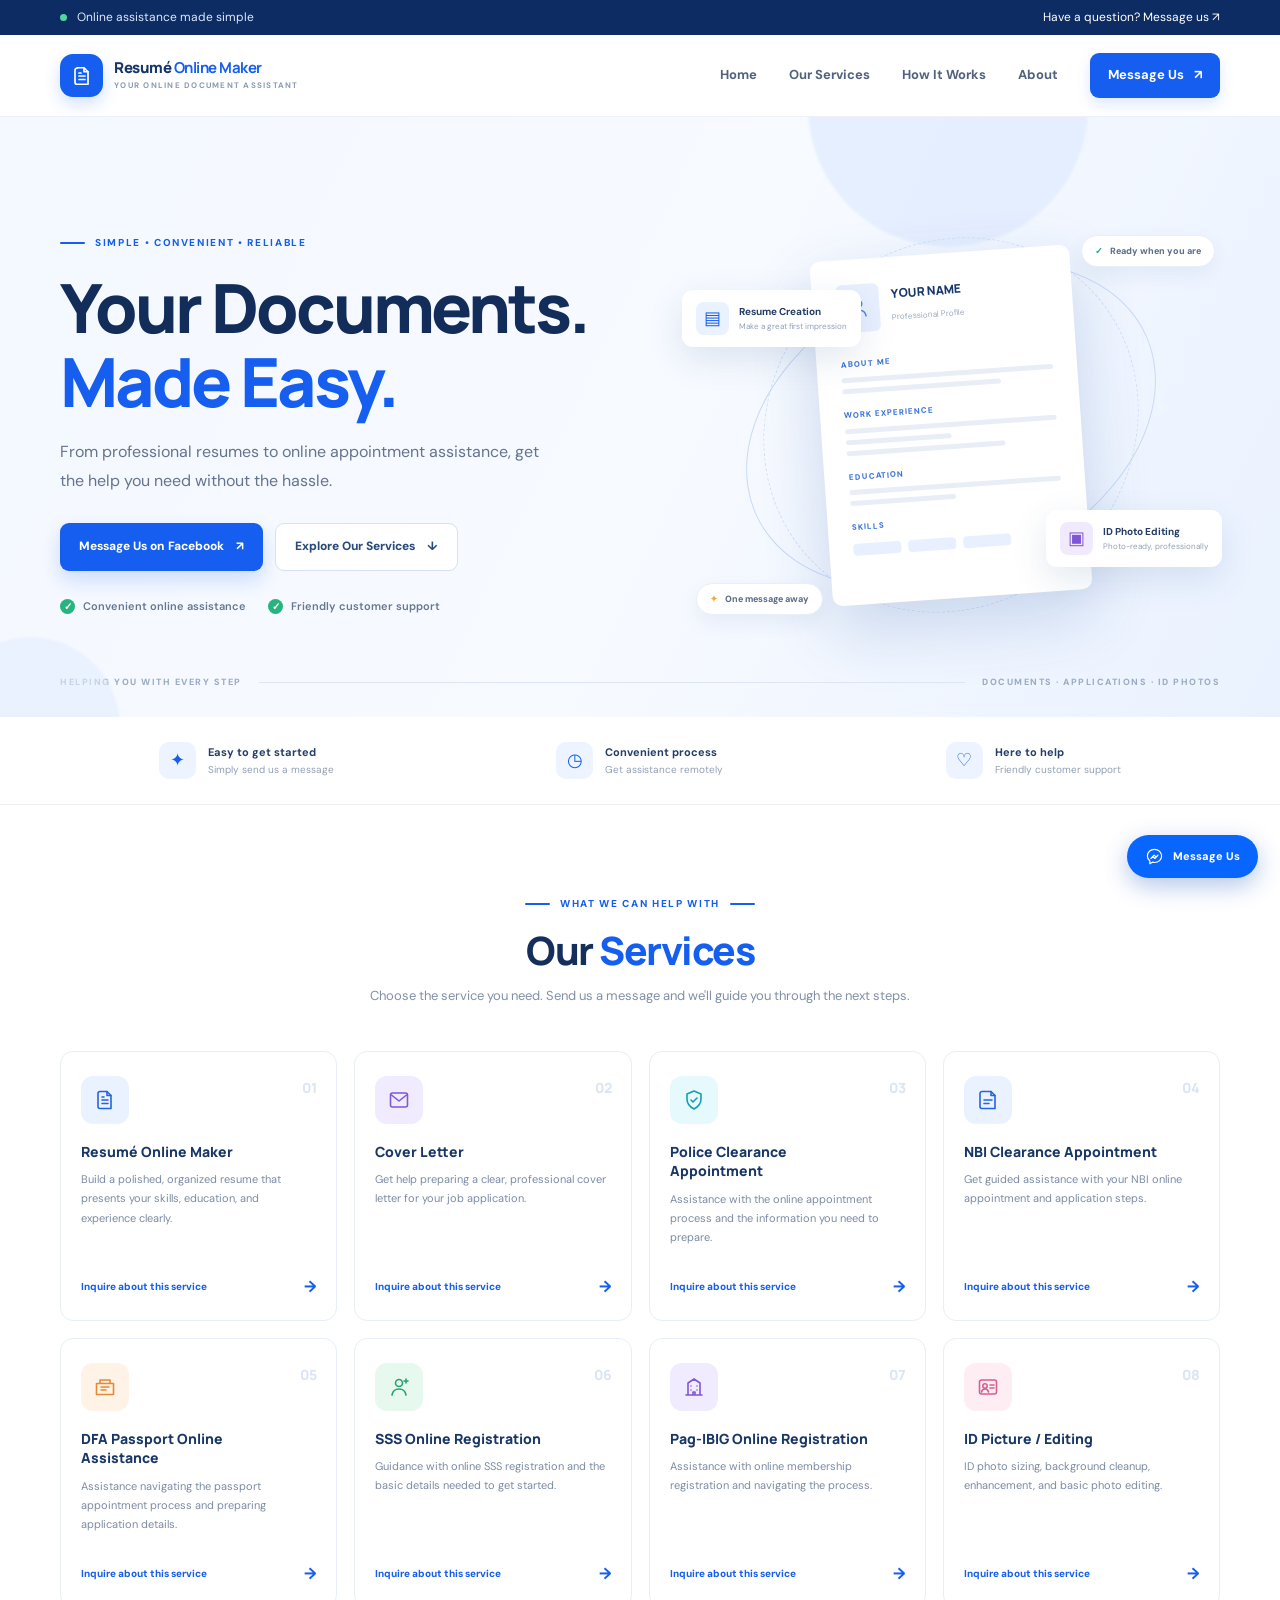
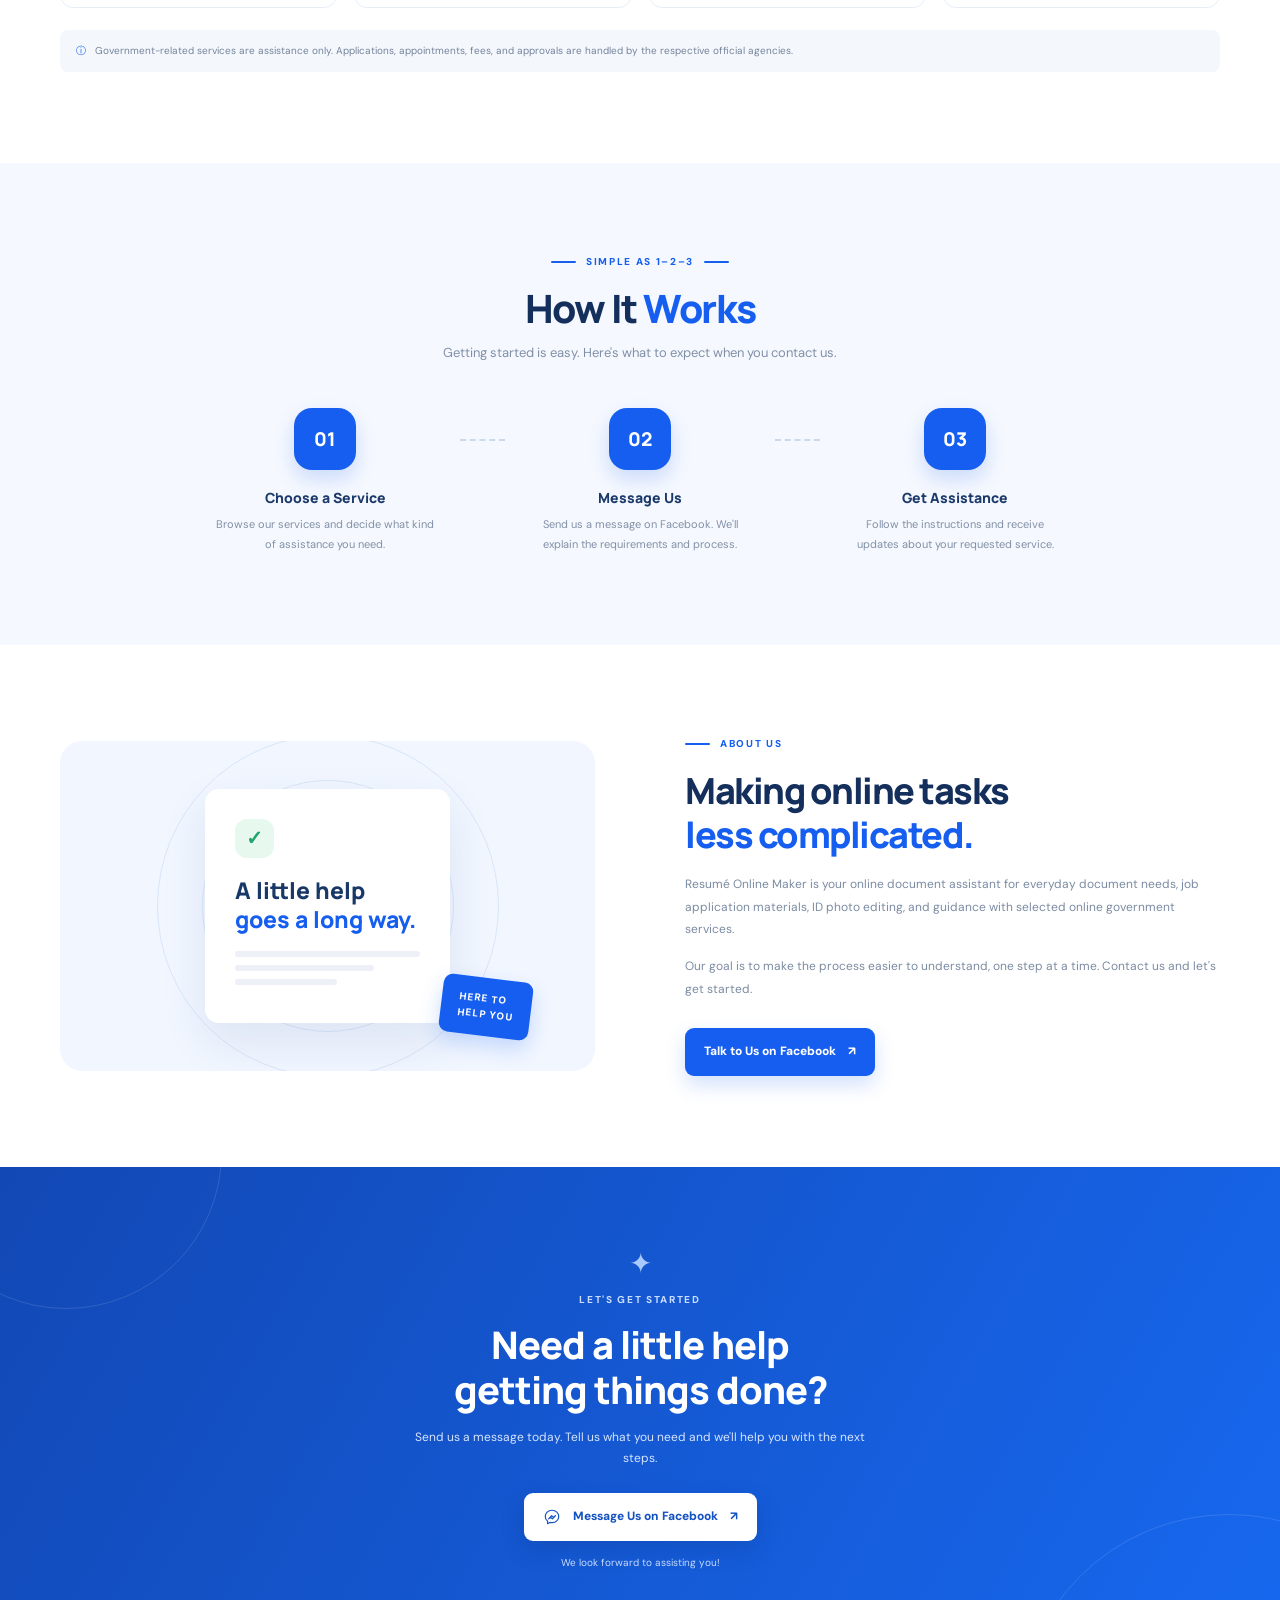
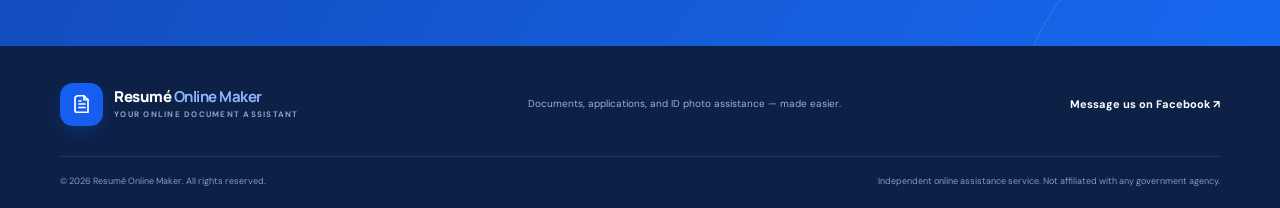
<file: index.html>
<!DOCTYPE html>
<html lang="en">
<head>
  <meta charset="UTF-8">
  <meta name="viewport" content="width=device-width, initial-scale=1.0">
  <meta name="description" content="Resume Online Maker offers resume creation, cover letters, online appointment assistance, registration assistance, and ID photo editing.">
  <meta name="theme-color" content="#155eef">
  <title>Resumé Online Maker | Documents Made Easy</title>
  <link rel="preconnect" href="https://fonts.googleapis.com">
  <link rel="preconnect" href="https://fonts.gstatic.com" crossorigin>
  <link href="https://fonts.googleapis.com/css2?family=DM+Sans:wght@400;500;600;700;800&family=Manrope:wght@500;600;700;800&display=swap" rel="stylesheet">
  <link rel="stylesheet" href="style.css">
</head>
<body>
  <div class="top-strip">
    <div class="container top-strip-inner">
      <span><span class="status-dot"></span> Online assistance made simple</span>
      <a href="#contact">Have a question? Message us <span aria-hidden="true">↗</span></a>
    </div>
  </div>

  <header class="site-header">
    <div class="container nav-wrap">
      <a class="brand" href="#home" aria-label="Resume Online Maker home">
        <span class="brand-icon" aria-hidden="true">
          <svg viewBox="0 0 24 24"><path d="M7 3.75h7l4 4v12.5H7a2 2 0 0 1-2-2v-12a2 2 0 0 1 2-2Z"/><path d="M14 3.75v4h4M9 12h6M9 15.5h6M9 9h2"/></svg>
        </span>
        <span class="brand-name">Resumé <b>Online Maker</b><small>YOUR ONLINE DOCUMENT ASSISTANT</small></span>
      </a>
      <button class="menu-toggle" id="menuToggle" aria-label="Open navigation menu" aria-expanded="false">
        <span></span><span></span><span></span>
      </button>
      <nav class="main-nav" id="mainNav">
        <a href="#home">Home</a>
        <a href="#services">Our Services</a>
        <a href="#how-it-works">How It Works</a>
        <a href="#about">About</a>
        <a class="nav-cta" href="#" data-messenger>Message Us <span>↗</span></a>
      </nav>
    </div>
  </header>

  <main>
    <section class="hero" id="home">
      <div class="hero-glow glow-one"></div><div class="hero-glow glow-two"></div>
      <div class="container hero-grid">
        <div class="hero-copy">
          <div class="eyebrow"><span class="eyebrow-line"></span> SIMPLE • CONVENIENT • RELIABLE</div>
          <h1>Your Documents.<br><span>Made Easy.</span></h1>
          <p class="hero-lead">From professional resumes to online appointment assistance, get the help you need without the hassle.</p>
          <div class="hero-actions">
            <a class="button button-primary" href="#" data-messenger>Message Us on Facebook <span>↗</span></a>
            <a class="button button-secondary" href="#services">Explore Our Services <span>↓</span></a>
          </div>
          <div class="hero-points">
            <span><i>✓</i> Convenient online assistance</span>
            <span><i>✓</i> Friendly customer support</span>
          </div>
        </div>
        <div class="hero-visual" aria-label="Illustration of a resume document and digital services">
          <div class="visual-orbit orbit-a"></div><div class="visual-orbit orbit-b"></div>
          <div class="float-tag tag-top"><span class="tag-check">✓</span> Ready when you are</div>
          <div class="resume-sheet">
            <div class="sheet-top"><div class="avatar-placeholder"><svg viewBox="0 0 24 24"><circle cx="12" cy="8" r="3.2"/><path d="M5.5 20c.5-4 2.8-6 6.5-6s6 2 6.5 6"/></svg></div><div class="sheet-heading"><b>YOUR NAME</b><span>Professional Profile</span></div></div>
            <div class="sheet-label">ABOUT ME</div><div class="sheet-line wide"></div><div class="sheet-line medium"></div>
            <div class="sheet-label">WORK EXPERIENCE</div><div class="sheet-line wide"></div><div class="sheet-line short"></div><div class="sheet-line medium"></div>
            <div class="sheet-label">EDUCATION</div><div class="sheet-line wide"></div><div class="sheet-line short"></div>
            <div class="sheet-label">SKILLS</div><div class="skill-pills"><i></i><i></i><i></i></div>
          </div>
          <div class="float-card card-resume"><span class="mini-icon blue">▤</span><span><b>Resume Creation</b><small>Make a great first impression</small></span></div>
          <div class="float-card card-photo"><span class="mini-icon purple">▣</span><span><b>ID Photo Editing</b><small>Photo-ready, professionally</small></span></div>
          <div class="float-tag tag-bottom"><span class="tag-spark">✦</span> One message away</div>
        </div>
      </div>
      <div class="container hero-bottom">
        <span>HELPING YOU WITH EVERY STEP</span><div></div><span>DOCUMENTS · APPLICATIONS · ID PHOTOS</span>
      </div>
    </section>

    <section class="trust-row">
      <div class="container trust-grid">
        <div><span class="trust-icon">✦</span><span><b>Easy to get started</b><small>Simply send us a message</small></span></div>
        <div><span class="trust-icon">◷</span><span><b>Convenient process</b><small>Get assistance remotely</small></span></div>
        <div><span class="trust-icon">♡</span><span><b>Here to help</b><small>Friendly customer support</small></span></div>
      </div>
    </section>

    <section class="section services-section" id="services">
      <div class="container">
        <div class="section-heading centered">
          <div class="eyebrow"><span class="eyebrow-line"></span> WHAT WE CAN HELP WITH <span class="eyebrow-line"></span></div>
          <h2>Our <span>Services</span></h2>
          <p>Choose the service you need. Send us a message and we'll guide you through the next steps.</p>
        </div>
        <div class="services-grid">
          <article class="service-card">
            <div class="service-icon icon-blue"><svg viewBox="0 0 24 24"><path d="M7 3.5h7l4 4v13H7a2 2 0 0 1-2-2v-13a2 2 0 0 1 2-2Z"/><path d="M14 3.5v4h4M9 12h6M9 15.5h6M9 9h2"/></svg></div>
            <span class="service-number">01</span><h3>Resumé Online Maker</h3>
            <p>Build a polished, organized resume that presents your skills, education, and experience clearly.</p>
            <a href="#" class="service-link" data-service="Resumé Online Maker">Inquire about this service <span>→</span></a>
          </article>
          <article class="service-card">
            <div class="service-icon icon-violet"><svg viewBox="0 0 24 24"><rect x="3.5" y="5" width="17" height="14" rx="2"/><path d="m4.5 7 7.5 6 7.5-6"/></svg></div>
            <span class="service-number">02</span><h3>Cover Letter</h3>
            <p>Get help preparing a clear, professional cover letter for your job application.</p>
            <a href="#" class="service-link" data-service="Cover Letter">Inquire about this service <span>→</span></a>
          </article>
          <article class="service-card">
            <div class="service-icon icon-cyan"><svg viewBox="0 0 24 24"><path d="M12 3 19 6v5c0 4.8-3 8-7 10-4-2-7-5.2-7-10V6l7-3Z"/><path d="m9 12 2 2 4-4"/></svg></div>
            <span class="service-number">03</span><h3>Police Clearance Appointment</h3>
            <p>Assistance with the online appointment process and the information you need to prepare.</p>
            <a href="#" class="service-link" data-service="Police Clearance Appointment">Inquire about this service <span>→</span></a>
          </article>
          <article class="service-card">
            <div class="service-icon icon-blue"><svg viewBox="0 0 24 24"><path d="M6 3.5h9l4 4v13H6a2 2 0 0 1-2-2v-13a2 2 0 0 1 2-2Z"/><path d="M15 3.5v4h4M8 12h8M8 15.5h5"/></svg></div>
            <span class="service-number">04</span><h3>NBI Clearance Appointment</h3>
            <p>Get guided assistance with your NBI online appointment and application steps.</p>
            <a href="#" class="service-link" data-service="NBI Clearance Appointment">Inquire about this service <span>→</span></a>
          </article>
          <article class="service-card">
            <div class="service-icon icon-orange"><svg viewBox="0 0 24 24"><path d="M3.5 8.5h17v11h-17zM7 8.5V5h10v3.5M8 12h8M8 15h5"/></svg></div>
            <span class="service-number">05</span><h3>DFA Passport Online Assistance</h3>
            <p>Assistance navigating the passport appointment process and preparing application details.</p>
            <a href="#" class="service-link" data-service="DFA Passport Online Assistance">Inquire about this service <span>→</span></a>
          </article>
          <article class="service-card">
            <div class="service-icon icon-green"><svg viewBox="0 0 24 24"><circle cx="12" cy="8" r="3.5"/><path d="M5 20c.7-4 3-6 7-6s6.3 2 7 6M19 4v4M17 6h4"/></svg></div>
            <span class="service-number">06</span><h3>SSS Online Registration</h3>
            <p>Guidance with online SSS registration and the basic details needed to get started.</p>
            <a href="#" class="service-link" data-service="SSS Online Registration">Inquire about this service <span>→</span></a>
          </article>
          <article class="service-card">
            <div class="service-icon icon-violet"><svg viewBox="0 0 24 24"><path d="M4 20h16M6 20V8l6-4 6 4v12M9 11h.01M15 11h.01M9 15h.01M15 15h.01M11 20v-3h2v3"/></svg></div>
            <span class="service-number">07</span><h3>Pag-IBIG Online Registration</h3>
            <p>Assistance with online membership registration and navigating the process.</p>
            <a href="#" class="service-link" data-service="Pag-IBIG Online Registration">Inquire about this service <span>→</span></a>
          </article>
          <article class="service-card">
            <div class="service-icon icon-pink"><svg viewBox="0 0 24 24"><rect x="3.5" y="5" width="17" height="14" rx="2"/><circle cx="9" cy="11" r="2.2"/><path d="M5.5 17c.4-2 1.5-3 3.5-3s3.1 1 3.5 3M14 10h4M14 13h4"/></svg></div>
            <span class="service-number">08</span><h3>ID Picture / Editing</h3>
            <p>ID photo sizing, background cleanup, enhancement, and basic photo editing.</p>
            <a href="#" class="service-link" data-service="ID Picture / Editing">Inquire about this service <span>→</span></a>
          </article>
        </div>
        <div class="services-note"><span>ⓘ</span> Government-related services are assistance only. Applications, appointments, fees, and approvals are handled by the respective official agencies.</div>
      </div>
    </section>

    <section class="section process-section" id="how-it-works">
      <div class="container">
        <div class="section-heading centered">
          <div class="eyebrow"><span class="eyebrow-line"></span> SIMPLE AS 1–2–3 <span class="eyebrow-line"></span></div>
          <h2>How It <span>Works</span></h2>
          <p>Getting started is easy. Here's what to expect when you contact us.</p>
        </div>
        <div class="steps-grid">
          <div class="step"><div class="step-icon">01</div><h3>Choose a Service</h3><p>Browse our services and decide what kind of assistance you need.</p></div>
          <div class="step-connector"></div>
          <div class="step"><div class="step-icon">02</div><h3>Message Us</h3><p>Send us a message on Facebook. We'll explain the requirements and process.</p></div>
          <div class="step-connector"></div>
          <div class="step"><div class="step-icon">03</div><h3>Get Assistance</h3><p>Follow the instructions and receive updates about your requested service.</p></div>
        </div>
      </div>
    </section>

    <section class="section about-section" id="about">
      <div class="container about-grid">
        <div class="about-art">
          <div class="about-art-main"><div class="about-check">✓</div><div class="about-art-title">A little help<br><span>goes a long way.</span></div><div class="about-art-lines"><i></i><i></i><i></i></div></div>
          <div class="about-sticker">HERE TO<br>HELP YOU</div>
        </div>
        <div class="about-copy">
          <div class="eyebrow"><span class="eyebrow-line"></span> ABOUT US</div>
          <h2>Making online tasks<br><span>less complicated.</span></h2>
          <p>Resumé Online Maker is your online document assistant for everyday document needs, job application materials, ID photo editing, and guidance with selected online government services.</p>
          <p>Our goal is to make the process easier to understand, one step at a time. Contact us and let's get started.</p>
          <a class="button button-primary" href="#" data-messenger>Talk to Us on Facebook <span>↗</span></a>
        </div>
      </div>
    </section>

    <section class="cta-section" id="contact">
      <div class="container cta-inner">
        <div class="cta-decoration">✦</div>
        <div class="eyebrow eyebrow-light">LET'S GET STARTED</div>
        <h2>Need a little help<br>getting things done?</h2>
        <p>Send us a message today. Tell us what you need and we'll help you with the next steps.</p>
        <a class="button button-white" href="#" data-messenger><svg viewBox="0 0 24 24" aria-hidden="true"><path d="M12 3C6.8 3 3 6.7 3 11.4c0 2.5 1.2 4.7 3.1 6.2V21l3.2-1.8c.9.2 1.8.4 2.7.4 5.2 0 9-3.7 9-8.2S17.2 3 12 3Z"/><path d="m7.5 14.5 4-4.2 2.4 2.2 2.6-2.2-4 4.2-2.4-2.2-2.6 2.2Z"/></svg> Message Us on Facebook <span>↗</span></a>
        <small>We look forward to assisting you!</small>
      </div>
    </section>
  </main>

  <footer class="site-footer">
    <div class="container footer-main">
      <a class="brand footer-brand" href="#home">
        <span class="brand-icon"><svg viewBox="0 0 24 24"><path d="M7 3.75h7l4 4v12.5H7a2 2 0 0 1-2-2v-12a2 2 0 0 1 2-2Z"/><path d="M14 3.75v4h4M9 12h6M9 15.5h6M9 9h2"/></svg></span>
        <span class="brand-name">Resumé <b>Online Maker</b><small>YOUR ONLINE DOCUMENT ASSISTANT</small></span>
      </a>
      <p>Documents, applications, and ID photo assistance — made easier.</p>
      <a class="footer-message" href="#" data-messenger>Message us on Facebook ↗</a>
    </div>
    <div class="container footer-bottom"><span>© <span id="year"></span> Resumé Online Maker. All rights reserved.</span><span>Independent online assistance service. Not affiliated with any government agency.</span></div>
  </footer>

  <a class="floating-message" href="#" data-messenger aria-label="Message us on Facebook">
    <svg viewBox="0 0 24 24"><path d="M12 3C6.8 3 3 6.7 3 11.4c0 2.5 1.2 4.7 3.1 6.2V21l3.2-1.8c.9.2 1.8.4 2.7.4 5.2 0 9-3.7 9-8.2S17.2 3 12 3Z"/><path d="m7.5 14.5 4-4.2 2.4 2.2 2.6-2.2-4 4.2-2.4-2.2-2.6 2.2Z"/></svg>
    <span>Message Us</span>
  </a>

  <script src="script.js"></script>
</body>
</html>
</file>
<file: style.css>
*{box-sizing:border-box}html{scroll-behavior:smooth;scroll-padding-top:90px}body{margin:0;font-family:"DM Sans",sans-serif;color:#172b4d;background:#fff;line-height:1.6}a{color:inherit;text-decoration:none}.container{width:min(1160px,calc(100% - 48px));margin-inline:auto}.top-strip{background:#0d2c63;color:#dce8ff;font-size:12px}.top-strip-inner{min-height:35px;display:flex;align-items:center;justify-content:space-between}.top-strip a{color:#fff}.status-dot{display:inline-block;width:7px;height:7px;background:#50d6a0;border-radius:50%;margin-right:7px}.site-header{height:82px;background:#fff;position:sticky;top:0;z-index:20;border-bottom:1px solid #edf1f7}.nav-wrap{height:100%;display:flex;align-items:center;justify-content:space-between}.brand{display:flex;align-items:center;gap:11px}.brand-icon{width:43px;height:43px;border-radius:13px;background:#155eef;display:grid;place-items:center;box-shadow:0 7px 16px #155eef30}.brand-icon svg{width:24px;height:24px;fill:none;stroke:#fff;stroke-width:1.7;stroke-linecap:round;stroke-linejoin:round}.brand-name{font:800 15px/1.25 "Manrope",sans-serif;color:#15356b;letter-spacing:-.5px}.brand-name b{color:#155eef}.brand-name small{display:block;font:700 8px/1.8 "DM Sans",sans-serif;color:#8b9ab2;letter-spacing:1.25px}.main-nav{display:flex;align-items:center;gap:32px;font-size:13px;font-weight:700;color:#52627c}.main-nav>a:not(.nav-cta):hover{color:#155eef}.nav-cta{background:#155eef;color:white;padding:12px 18px;border-radius:9px;box-shadow:0 6px 14px #155eef25}.nav-cta span{margin-left:7px}.menu-toggle{display:none;background:none;border:0;padding:8px}.menu-toggle span{display:block;width:24px;height:2px;background:#183b73;margin:5px;border-radius:2px}
.hero{position:relative;overflow:hidden;background:linear-gradient(115deg,#f4f8ff 0%,#f7faff 53%,#eaf2ff 100%);padding:88px 0 28px}.hero-grid{display:grid;grid-template-columns:1.03fr .97fr;align-items:center;gap:50px;min-height:440px;position:relative;z-index:1}.eyebrow{display:flex;align-items:center;gap:10px;color:#155eef;font-size:10px;font-weight:800;letter-spacing:1.65px}.eyebrow-line{width:25px;height:2px;background:#155eef;border-radius:2px}.hero h1{font:800 clamp(43px,5.3vw,68px)/1.1 "Manrope",sans-serif;letter-spacing:-3px;color:#122d59;margin:19px 0}.hero h1 span,.section-heading h2 span,.about-copy h2 span{color:#155eef}.hero-lead{font-size:16px;color:#65748e;max-width:500px;line-height:1.8;margin:0 0 27px}.hero-actions{display:flex;gap:12px;flex-wrap:wrap}.button{min-height:48px;padding:0 19px;border-radius:9px;display:inline-flex;align-items:center;justify-content:center;gap:12px;font-size:12px;font-weight:800;transition:.2s ease}.button:hover,.nav-cta:hover{transform:translateY(-2px)}.button-primary{background:#155eef;color:#fff;box-shadow:0 9px 20px #155eef30}.button-secondary{border:1px solid #d6e1f2;color:#294a7d;background:#fff}.hero-points{display:flex;gap:22px;flex-wrap:wrap;margin-top:27px;color:#667791;font-size:11px;font-weight:600}.hero-points i{font-style:normal;color:#fff;background:#27b47e;border-radius:50%;width:15px;height:15px;display:inline-grid;place-items:center;font-size:10px;margin-right:5px}.hero-visual{height:430px;position:relative;display:grid;place-items:center}.visual-orbit{position:absolute;border:1px solid #c9daf7;border-radius:50%;transform:rotate(-25deg)}.orbit-a{width:430px;height:300px}.orbit-b{width:360px;height:390px;transform:rotate(45deg);border-style:dashed;opacity:.8}.resume-sheet{position:relative;z-index:2;width:260px;height:345px;background:#fff;border-radius:10px;box-shadow:0 25px 65px #174b9830;padding:25px 24px;transform:rotate(-4deg)}.sheet-top{display:flex;align-items:center;gap:12px;margin-bottom:25px}.avatar-placeholder{width:43px;height:48px;background:#e8f0ff;border-radius:6px;display:grid;place-items:center}.avatar-placeholder svg{width:26px;stroke:#4e83e8;fill:none;stroke-width:1.4}.sheet-heading b{display:block;color:#18386e;font:800 12px "Manrope"}.sheet-heading span{font-size:8px;color:#9aa9bf}.sheet-label{font-size:8px;font-weight:800;letter-spacing:1px;color:#3974d9;margin:15px 0 7px}.sheet-line{height:5px;border-radius:4px;background:#e9eef6;margin:6px 0}.sheet-line.wide{width:100%}.sheet-line.medium{width:75%}.sheet-line.short{width:50%}.skill-pills{display:flex;gap:7px;margin-top:10px}.skill-pills i{width:48px;height:12px;background:#e8f0ff;border-radius:4px}.float-card{position:absolute;z-index:3;background:#fff;border-radius:11px;padding:12px 14px;display:flex;align-items:center;gap:10px;box-shadow:0 12px 35px #204c8b20}.float-card b{display:block;font-size:10px;color:#233c65}.float-card small{display:block;font-size:8px;color:#91a0b5}.card-resume{top:80px;left:0}.card-photo{bottom:73px;right:-2px}.mini-icon{width:33px;height:33px;border-radius:8px;display:grid;place-items:center;font-size:18px}.mini-icon.blue{background:#eaf1ff;color:#155eef}.mini-icon.purple{background:#f1eaff;color:#8054d6}.float-tag{position:absolute;z-index:4;background:#fff;border:1px solid #e9eff8;border-radius:30px;padding:8px 13px;font-size:9px;font-weight:800;color:#5d6d86;box-shadow:0 8px 20px #1c4d8c12}.tag-top{right:5px;top:25px}.tag-bottom{left:14px;bottom:25px}.tag-check{color:#19a976;margin-right:5px}.tag-spark{color:#f2aa36;margin-right:5px}.hero-glow{position:absolute;border-radius:50%;filter:blur(1px);opacity:.6}.glow-one{width:280px;height:280px;background:#dce9ff;top:-150px;right:15%}.glow-two{width:180px;height:180px;background:#e4edff;bottom:-100px;left:-60px}.hero-bottom{display:flex;align-items:center;gap:17px;color:#9aabc4;font-size:9px;font-weight:800;letter-spacing:1.5px;margin-top:30px}.hero-bottom div{height:1px;background:#dce6f4;flex:1}
.trust-row{border-bottom:1px solid #edf1f7;background:#fff}.trust-grid{display:grid;grid-template-columns:repeat(3,1fr);padding:25px 0;gap:20px}.trust-grid>div{display:flex;align-items:center;justify-content:center;gap:12px}.trust-icon{width:37px;height:37px;border-radius:10px;background:#edf4ff;color:#155eef;display:grid;place-items:center;font-size:18px}.trust-grid b{display:block;font-size:11px;color:#253e67}.trust-grid small{display:block;font-size:10px;color:#91a0b5}
.section{padding:91px 0}.section-heading{text-align:center;max-width:620px;margin:0 auto 43px}.section-heading .eyebrow{justify-content:center}.section-heading h2,.about-copy h2{font:800 39px/1.2 "Manrope",sans-serif;letter-spacing:-1.5px;color:#142f5c;margin:15px 0 10px}.section-heading p{font-size:13px;color:#8190a7;margin:0;line-height:1.8}.services-grid{display:grid;grid-template-columns:repeat(4,1fr);gap:17px}.service-card{position:relative;border:1px solid #e8eef7;border-radius:13px;padding:24px 20px 21px;min-height:270px;background:#fff;transition:.25s;overflow:hidden}.service-card:hover{transform:translateY(-5px);box-shadow:0 15px 35px #214b8812;border-color:#cbdcff}.service-icon{width:48px;height:48px;border-radius:12px;display:grid;place-items:center;margin-bottom:18px}.service-icon svg{width:24px;height:24px;fill:none;stroke:currentColor;stroke-width:1.6;stroke-linecap:round;stroke-linejoin:round}.icon-blue{background:#eaf1ff;color:#2465dc}.icon-violet{background:#f1ebff;color:#8057d5}.icon-cyan{background:#e6f9fc;color:#169db5}.icon-orange{background:#fff2e6;color:#e58a34}.icon-green{background:#e7f8ef;color:#25a56a}.icon-pink{background:#ffedf4;color:#d95d91}.service-number{position:absolute;right:19px;top:26px;color:#dce5f2;font:800 14px "Manrope"}.service-card h3{font:800 14px/1.4 "Manrope",sans-serif;color:#193766;margin:0 0 9px;max-width:210px}.service-card p{font-size:11px;line-height:1.75;color:#7c8ba2;margin:0 0 18px}.service-link{position:absolute;bottom:20px;left:20px;right:20px;font-size:10px;color:#155eef;font-weight:800;display:flex;justify-content:space-between;align-items:center}.service-link span{font-size:16px;transition:.2s}.service-link:hover span{transform:translateX(4px)}.services-note{margin-top:22px;padding:13px 16px;border-radius:8px;background:#f4f7fc;color:#75849b;font-size:10px;line-height:1.6}.services-note span{color:#155eef;margin-right:6px}
.process-section{background:#f5f8fe}.steps-grid{display:grid;grid-template-columns:1fr 45px 1fr 45px 1fr;align-items:start;max-width:900px;margin:auto}.step{text-align:center}.step-icon{width:62px;height:62px;border-radius:18px;background:#155eef;color:#fff;display:grid;place-items:center;font:800 19px "Manrope";margin:0 auto 18px;box-shadow:0 9px 20px #155eef30}.step h3{font:800 14px "Manrope";color:#1b396a;margin:0 0 8px}.step p{font-size:11px;color:#8290a6;line-height:1.8;margin:0 auto;max-width:220px}.step-connector{border-top:2px dashed #cbd9ed;margin-top:31px}
.about-grid{display:grid;grid-template-columns:1fr 1fr;align-items:center;gap:90px}.about-art{height:330px;display:grid;place-items:center;position:relative;background:#f1f6ff;border-radius:22px;overflow:hidden}.about-art:before,.about-art:after{content:"";position:absolute;border:1px solid #d8e5fa;border-radius:50%;width:340px;height:340px}.about-art:after{width:250px;height:250px}.about-art-main{z-index:1;background:#fff;border-radius:14px;width:245px;padding:30px;box-shadow:0 18px 45px #24518b1a}.about-check{width:39px;height:39px;border-radius:12px;background:#e7f8ef;color:#20a66c;display:grid;place-items:center;font-size:20px;font-weight:800}.about-art-title{font:800 23px/1.25 "Manrope";color:#183867;margin:18px 0}.about-art-title span{color:#155eef}.about-art-lines i{display:block;height:6px;border-radius:5px;background:#edf1f7;margin:8px 0}.about-art-lines i:nth-child(2){width:75%}.about-art-lines i:nth-child(3){width:55%}.about-sticker{position:absolute;z-index:2;right:12%;bottom:35px;background:#155eef;color:#fff;padding:13px 17px;border-radius:9px;font-size:10px;font-weight:800;letter-spacing:1px;transform:rotate(7deg);box-shadow:0 9px 20px #155eef35}.about-copy h2{font-size:36px;margin:17px 0}.about-copy p{font-size:12px;color:#7c8ba2;line-height:1.9;margin:0 0 14px}.about-copy .button{margin-top:13px}
.cta-section{background:linear-gradient(120deg,#1248b5,#1768ef);color:#fff;text-align:center;padding:75px 0;position:relative;overflow:hidden}.cta-section:before,.cta-section:after{content:"";position:absolute;width:310px;height:310px;border:1px solid #ffffff20;border-radius:50%;top:-170px;left:-90px}.cta-section:after{width:420px;height:420px;top:auto;left:auto;right:-160px;bottom:-290px}.cta-inner{position:relative;z-index:1}.cta-decoration{font-size:28px;color:#a9c9ff;margin-bottom:5px}.eyebrow-light{color:#c8dcff;justify-content:center}.eyebrow-light .eyebrow-line{background:#c8dcff}.cta-section h2{font:800 38px/1.2 "Manrope";letter-spacing:-1px;margin:14px 0}.cta-section p{max-width:480px;margin:0 auto 23px;color:#d7e5ff;font-size:12px;line-height:1.8}.button-white{background:#fff;color:#1553c2;box-shadow:0 8px 22px #092d7435}.button-white svg{width:18px;height:18px;fill:none;stroke:currentColor;stroke-width:1.6;stroke-linecap:round;stroke-linejoin:round}.cta-section small{display:block;color:#c8dcff;font-size:10px;margin-top:14px}
.site-footer{background:#0d2147;color:#c4d1e7}.footer-main{padding:37px 0 30px;display:flex;align-items:center;justify-content:space-between;gap:20px}.footer-brand .brand-name{color:#fff}.footer-brand .brand-name b{color:#8eb5ff}.footer-brand .brand-name small{color:#8da2c3}.footer-main p{font-size:10px;color:#9db0ce}.footer-message{font-size:11px;color:#fff;font-weight:700}.footer-bottom{border-top:1px solid #ffffff18;padding:17px 0 20px;display:flex;justify-content:space-between;gap:15px;font-size:9px;color:#8499bb}.floating-message{position:fixed;z-index:30;right:22px;bottom:22px;background:#0866ff;color:#fff;border-radius:30px;padding:12px 18px;display:flex;align-items:center;gap:9px;font-size:11px;font-weight:800;box-shadow:0 8px 24px #0c4dbb50;transition:.2s}.floating-message:hover{transform:translateY(-3px)}.floating-message svg{width:19px;height:19px;fill:none;stroke:#fff;stroke-width:1.5;stroke-linecap:round;stroke-linejoin:round}
@media(max-width:1000px){.main-nav{gap:19px}.hero-grid{gap:20px}.services-grid{grid-template-columns:repeat(2,1fr)}.about-grid{gap:45px}}
@media(max-width:700px){.container{width:min(100% - 36px,540px)}.top-strip-inner{font-size:10px}.top-strip-inner>a{font-size:9px}.site-header{height:70px}.menu-toggle{display:block}.main-nav{display:none;position:absolute;top:69px;left:0;right:0;background:#fff;border-top:1px solid #edf1f7;padding:14px 22px 22px;box-shadow:0 15px 20px #173d7312;flex-direction:column;align-items:stretch;gap:0}.main-nav.open{display:flex}.main-nav>a{padding:13px 4px;border-bottom:1px solid #f0f3f8}.main-nav .nav-cta{margin-top:12px;text-align:center;border:0;padding:13px}.hero{padding:55px 0 22px}.hero-grid{grid-template-columns:1fr;gap:0}.hero-copy{text-align:center}.hero-copy .eyebrow{justify-content:center;font-size:9px}.hero h1{font-size:47px;letter-spacing:-2.5px;margin:15px 0}.hero-lead{font-size:13px;margin:0 auto 22px;max-width:430px}.hero-actions{justify-content:center}.button{font-size:10px;padding:0 14px;min-height:45px}.hero-points{justify-content:center;gap:12px;font-size:9px}.hero-visual{height:365px;margin-top:12px;max-width:440px;width:100%;justify-self:center;transform:scale(.92)}.resume-sheet{width:225px;height:305px;padding:21px}.card-resume{left:-2px;top:60px}.card-photo{right:-2px;bottom:55px}.tag-top{right:0;top:10px}.tag-bottom{left:0;bottom:8px}.orbit-a{width:350px;height:260px}.orbit-b{width:300px;height:340px}.hero-bottom{font-size:7px;letter-spacing:.8px;gap:9px}.trust-grid{grid-template-columns:1fr;gap:14px;padding:20px 0}.trust-grid>div{justify-content:flex-start}.section{padding:65px 0}.section-heading{margin-bottom:30px}.section-heading h2,.about-copy h2{font-size:32px}.section-heading p{font-size:11px}.services-grid{grid-template-columns:1fr;gap:12px}.service-card{min-height:235px;padding:20px}.service-link{left:20px;right:20px;bottom:18px}.service-icon{margin-bottom:12px}.service-card h3{font-size:13px}.service-card p{font-size:10px;max-width:390px}.steps-grid{grid-template-columns:1fr;gap:18px}.step-connector{width:2px;height:25px;border:0;border-left:2px dashed #cbd9ed;margin:0 auto}.step p{max-width:280px}.about-grid{grid-template-columns:1fr;gap:34px}.about-art{height:285px}.about-copy{text-align:center}.about-copy .eyebrow{justify-content:center}.about-copy h2{font-size:31px}.about-copy p{font-size:11px}.cta-section{padding:60px 0}.cta-section h2{font-size:32px}.cta-section p{font-size:11px}.footer-main{flex-direction:column;align-items:flex-start;gap:10px}.footer-bottom{flex-direction:column;gap:7px;line-height:1.6}.floating-message{right:13px;bottom:13px;padding:11px 15px}.brand-name{font-size:14px}}
@media(min-width:701px) and (max-width:850px){.main-nav{gap:12px;font-size:11px}.nav-cta{padding:10px 12px}.hero-visual{transform:scale(.86)}.hero-grid{grid-template-columns:1fr 1fr}.services-grid{grid-template-columns:repeat(2,1fr)}}
@media(prefers-reduced-motion:reduce){html{scroll-behavior:auto}*,*:before,*:after{transition:none!important}}
</file>
